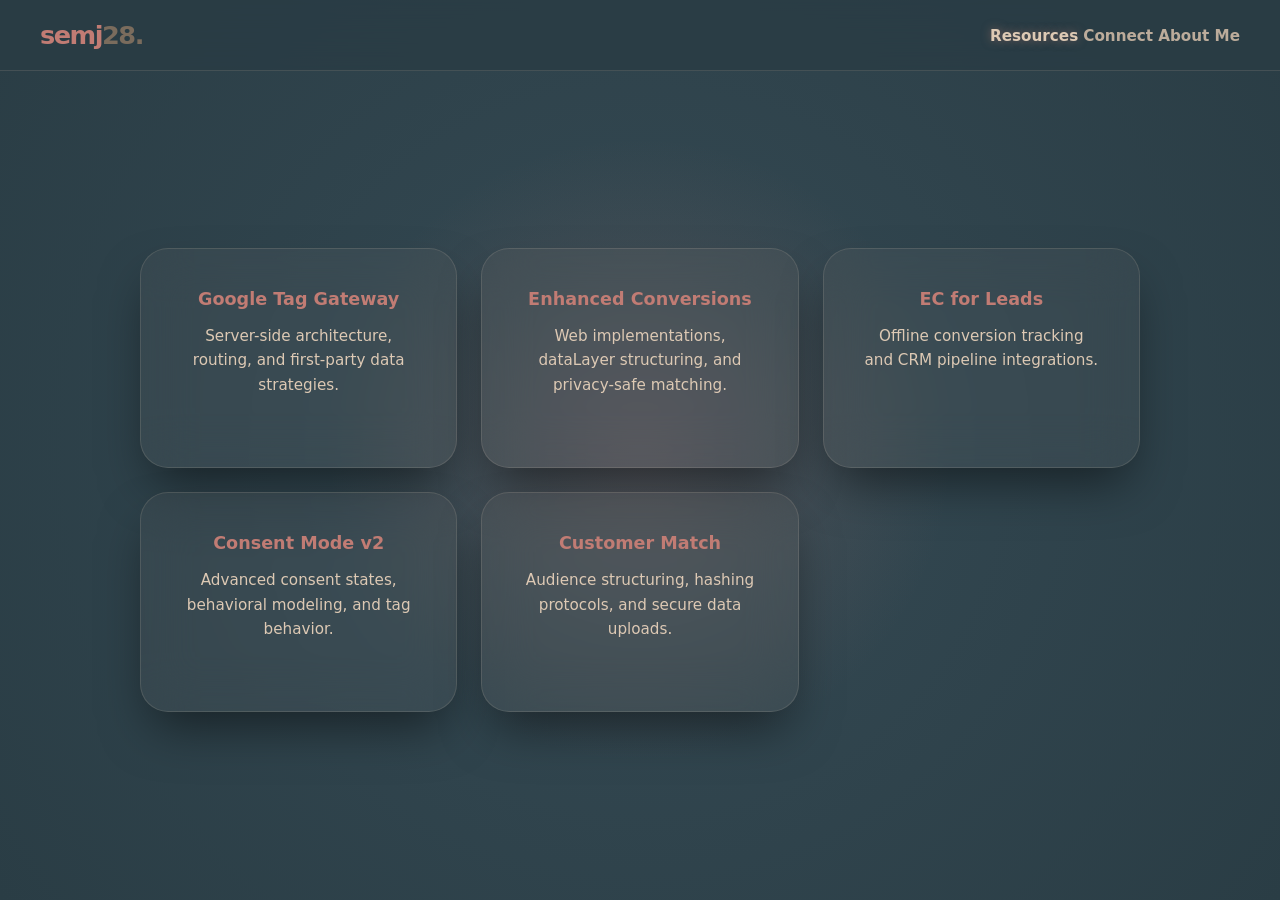
<file: resources.html>
<!DOCTYPE html>
<html lang="en">
<head>
    <meta charset="UTF-8">
    <meta name="viewport" content="width=device-width, initial-scale=1.0">
    <title>Measurement Hub | semj28.</title>
    <link rel="stylesheet" href="assets/css/style.css">
    <link rel="icon" type="image/x-icon" href="/favicon.ico">
</head>
<body>

    <div id="nav-placeholder"></div>

    <div class="hub-container">
        
        <a href="tag-gateway.html" class="card resource-card">
            <h2>Google Tag Gateway</h2>
            <p>Server-side architecture, routing, and first-party data strategies.</p>
        </a>

        <a href="enhanced-conversions.html" class="card resource-card">
            <h2>Enhanced Conversions</h2>
            <p>Web implementations, dataLayer structuring, and privacy-safe matching.</p>
        </a>

        <a href="ec-leads.html" class="card resource-card">
            <h2>EC for Leads</h2>
            <p>Offline conversion tracking and CRM pipeline integrations.</p>
        </a>

        <a href="consent-mode.html" class="card resource-card">
            <h2>Consent Mode v2</h2>
            <p>Advanced consent states, behavioral modeling, and tag behavior.</p>
        </a>

        <a href="customer-match.html" class="card resource-card">
            <h2>Customer Match</h2>
            <p>Audience structuring, hashing protocols, and secure data uploads.</p>
        </a>

    </div>

    <script src="assets/js/nav.js"></script>
</body>
</html>
</file>
<file: assets/css/style.css>
:root {
    /* --- The Coolors Palette --- */
    --olive-wood: #7a6c5d;
    --charcoal-blue: #2a3d45;
    --pale-oak: #ddc9b4;
    --khaki-beige: #bcac9b;
    --dusty-rose: #c17c74;

    /* --- Functional Assignments --- */
    --primary: var(--dusty-rose);
    --secondary: var(--olive-wood);
    --bg-dark: var(--charcoal-blue);
    
    /* Tweaking the glass effect to match the warmer tones */
    --glass: rgba(221, 201, 180, 0.05); /* Tinted with Pale Oak */
    --border: rgba(221, 201, 180, 0.15);
    --linkedin: #0077b5;
    
    --mouse-x: 50%;
    --mouse-y: 50%;
}

html {
    background-color: var(--bg-dark);
    height: 100%;
}

body {
    margin: 0;
    padding: 0;
    min-height: 100vh;
    font-family: 'Inter', system-ui, sans-serif;
    color: #ffffff; /* Keeping headings crisp white */
    display: flex;
    align-items: center;
    justify-content: center;
    /* Updated background with Dusty Rose mouse glow */
    background: 
        radial-gradient(circle at var(--mouse-x) var(--mouse-y), rgba(193, 124, 116, 0.2) 0%, transparent 40%),
        radial-gradient(circle at center, #354a54 0%, var(--bg-dark) 100%);
    background-attachment: fixed;
}

/* --- NAVIGATION --- */
nav {
    position: fixed;
    top: 0;
    left: 0;
    width: 100%;
    padding: 20px 40px; /* Added 40px horizontal padding to keep things off the edges */
    box-sizing: border-box; /* Ensures the padding doesn't make the bar wider than the screen */
    background: rgba(42, 61, 69, 0.85); 
    backdrop-filter: blur(15px);
    -webkit-backdrop-filter: blur(15px);
    border-bottom: 1px solid var(--border);
    display: flex;
    justify-content: space-between; /* The magic trick: Logo left, Links right */
    align-items: center; /* Keeps everything vertically centered */
    z-index: 100;
}

/* The new logo styling */
.logo {
    color: var(--pale-oak); /* Default color is Pale Oak */
    font-size: 1.6rem;
    font-weight: 800;
    text-decoration: none;
    letter-spacing: -1.5px;
    transition: transform 0.3s ease; /* For a subtle hover effect */
}

/* Let's style the "semj" and the "28" differently with a clever CSS trick */
.logo-first {
    color: var(--dusty-rose);
    transition: color 0.4s ease; /* Tells it to fade smoothly over 0.4 seconds */
}

.logo-second {
    color: var(--olive-wood);
    transition: color 0.4s ease;
}

/* When the parent .logo is hovered, change the first part to Olive Wood */
.logo:hover .logo-first {
    color: var(--olive-wood);
}

/* When the parent .logo is hovered, change the second part to Dusty Rose */
.logo:hover .logo-second {
    color: var(--dusty-rose);
}

.logo:hover {
    transform: scale(1.05);
    text-shadow: 0 0 10px rgba(193, 124, 116, 0.3); /* Slightly softened the glow */
}

/* Updated selector to target the links inside the new container */
.nav-links a {
    color: var(--khaki-beige);
    text-decoration: none;
    font-weight: 600;
    font-size: 0.95rem;
    transition: color 0.3s, text-shadow 0.3s;
}

.nav-links a:hover, .nav-links a.active {
    color: var(--pale-oak);
    text-shadow: 0 0 10px rgba(193, 124, 116, 0.5); 
}

/* --- CARDS & LAYOUT --- */
.card {
    background: var(--glass);
    backdrop-filter: blur(25px);
    -webkit-backdrop-filter: blur(25px);
    border: 1px solid var(--border);
    border-radius: 28px;
    padding: 40px;
    width: 90%;
    max-width: 420px; /* Keeping it slightly wider for the form */
    text-align: center;
    box-shadow: 0 25px 50px -12px rgba(0, 0, 0, 0.5);
    margin: 100px 0 40px 0;
    z-index: 10;
}

/* Added specific width constraint for the About page so it reads well */
.card-about {
    max-width: 500px;
    text-align: left;
}

.profile-pic { 
    width: 110px; 
    height: 110px; 
    border-radius: 50%; 
    border: 2px solid var(--border); 
    margin-bottom: 20px; 
    box-shadow: 0 10px 20px rgba(0,0,0,0.3); 
}

/* --- TYPOGRAPHY --- */
h1 { margin: 0 0 16px; font-size: 1.8rem; font-weight: 700; letter-spacing: -0.5px; }
h2 { color: var(--primary); font-size: 1.1rem; margin-top: 24px; margin-bottom: 8px;}
p { color: var(--pale-oak); margin-bottom: 30px; font-size: 0.95rem; line-height: 1.6; }

.highlight {
    color: #ffffff;
    font-weight: 600;
}

ul {
    color: var(--pale-oak); 
    font-size: 0.95rem; 
    line-height: 1.6; 
    margin-bottom: 24px;
}

/* --- FORMS --- */
.form-group { text-align: left; margin-bottom: 18px; }
label { display: block; font-size: 0.75rem; color: var(--khaki-beige); margin-bottom: 6px; font-weight: 600; text-transform: uppercase; }

input, textarea { 
    width: 100%; 
    padding: 14px; 
    background: rgba(0,0,0,0.2); 
    border: 1px solid var(--border); 
    border-radius: 12px; 
    color: #ffffff; 
    box-sizing: border-box; 
    font-size: 1rem; 
    transition: 0.3s; 
}

input:focus, textarea:focus { 
    outline: none; 
    border-color: var(--primary); 
    background: rgba(0,0,0,0.3); 
}

/* --- BUTTONS --- */
.btn-submit { 
    width: 100%; 
    padding: 16px; 
    background: linear-gradient(135deg, var(--dusty-rose), var(--olive-wood)); 
    border: none; 
    border-radius: 12px; 
    color: white; 
    font-weight: 600; 
    cursor: pointer; 
    transition: 0.2s; 
}

.btn-submit:hover { 
    transform: translateY(-2px); 
    box-shadow: 0 12px 24px -6px var(--dusty-rose); 
}

.btn-linkedin { 
    display: inline-flex; 
    align-items: center; 
    justify-content: center; 
    gap: 8px; 
    margin-top: 30px; 
    padding: 12px 24px; 
    background: rgba(255,255,255,0.05); 
    border: 1px solid var(--border); 
    border-radius: 100px; 
    text-decoration: none; 
    color: var(--pale-oak); 
    font-size: 0.85rem; 
    transition: 0.3s; 
}

.btn-linkedin:hover { 
    background: var(--linkedin); 
    border-color: var(--linkedin); 
    color: white; 
}

.linkedin-icon { width: 18px; height: 18px; }

/* --- RESOURCE HUB GRID --- */
.hub-container {
    margin-top: 100px;
    width: 90%;
    max-width: 1000px;
    display: grid;
    grid-template-columns: repeat(auto-fit, minmax(280px, 1fr));
    gap: 24px;
    z-index: 10;
    padding-bottom: 40px;
}

/* Make the cards act as clickable links */
.resource-card {
    text-decoration: none;
    display: block;
    margin: 0; /* Override the default card margin */
    width: auto;
    transition: transform 0.3s, box-shadow 0.3s;
}

.resource-card:hover {
    transform: translateY(-5px);
    box-shadow: 0 15px 30px rgba(0,0,0,0.4), 0 0 15px rgba(193, 124, 116, 0.2);
    border-color: var(--dusty-rose);
}

.resource-card h2 {
    margin-top: 0;
}
</file>
